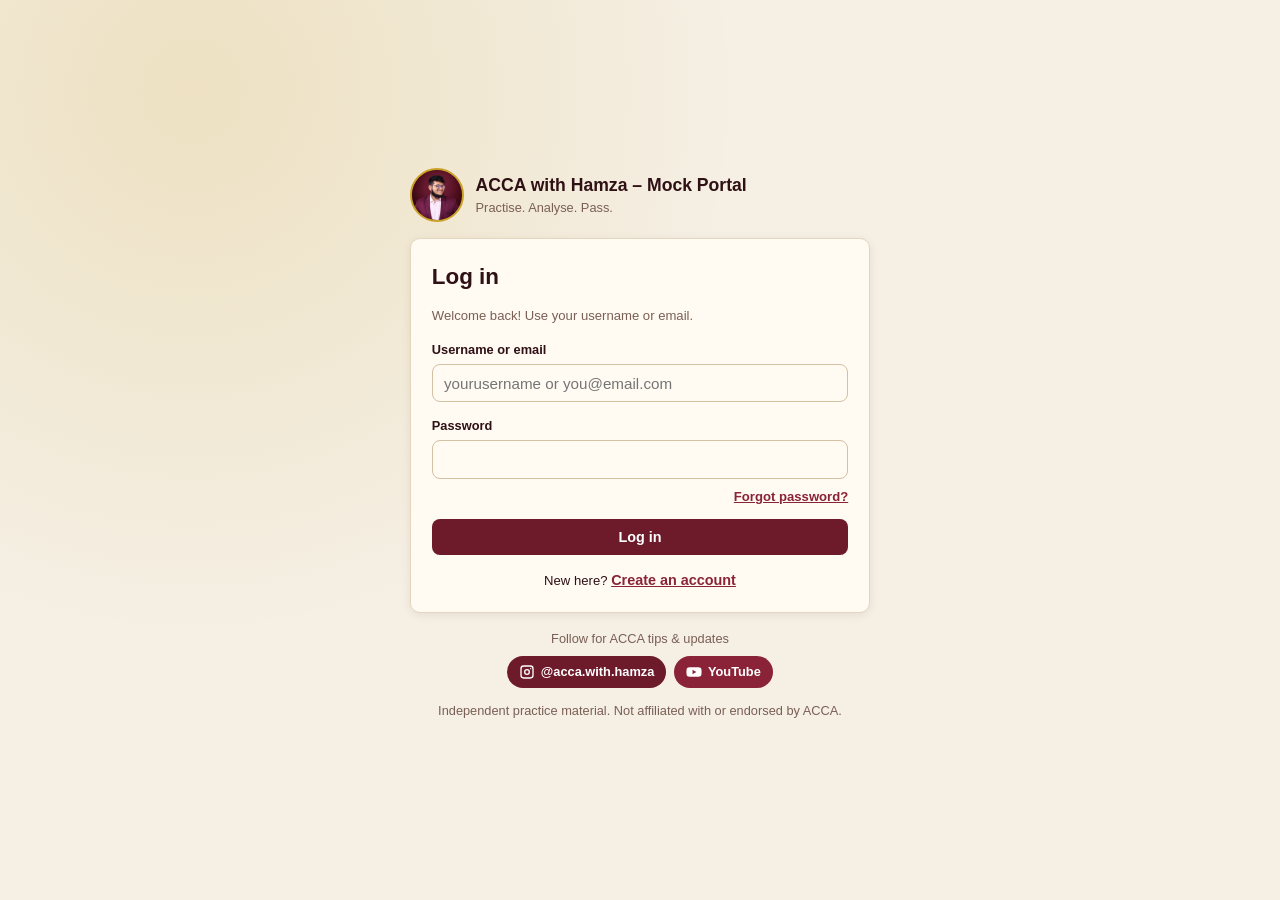
<file: index.html>
<!DOCTYPE html>
<html lang="en">
<head>
<meta charset="UTF-8">
<meta name="viewport" content="width=device-width, initial-scale=1">
<title>ACCA with Hamza – Mock Portal</title>
<meta name="description" content="ACCA mock exams in the computer-based exam format with detailed performance analysis – by @acca.with.hamza">
<meta name="theme-color" content="#6d1a2b">
<link rel="icon" href="data:image/svg+xml,%3Csvg xmlns='http://www.w3.org/2000/svg' viewBox='0 0 64 64'%3E%3Crect width='64' height='64' rx='14' fill='%236d1a2b'/%3E%3Ctext x='32' y='42' font-family='Arial' font-weight='bold' font-size='26' fill='%23c9a227' text-anchor='middle'%3EAH%3C/text%3E%3C/svg%3E">
<script>
  // apply saved theme & font size before paint
  try { var p = JSON.parse(localStorage.getItem("ah_prefs") || "{}"); document.documentElement.dataset.theme = p.theme || "light"; document.documentElement.dataset.fs = p.fs || "m"; } catch (e) {}
</script>
<link rel="stylesheet" href="css/style.css">
<script src="config.js"></script>
</head>
<body>

<!-- ===== Login / register / forgot password ===== -->
<div id="auth" class="hide"></div>

<!-- ===== Portal (dashboard, profile, history, results) ===== -->
<div id="app" class="hide">
  <header class="top">
    <button class="ibtn" id="menuBtn" aria-label="Menu"></button>
    <div class="title"><div class="logo">AH</div><span>ACCA with Hamza <span class="long">– Mock Portal</span></span></div>
    <a class="ibtn hide-sm" id="hdrInsta" target="_blank" rel="noopener" aria-label="Instagram"></a>
    <a class="ibtn hide-sm" id="hdrYt" target="_blank" rel="noopener" aria-label="YouTube"></a>
    <button class="ibtn" id="setBtn" aria-label="Settings" style="width:auto;padding:0 .3rem;gap:.35rem"></button>
  </header>
  <main id="view"></main>
  <!-- support chat -->
  <button id="chatFab" class="fab"><span class="fab-ic">💬</span><span class="fab-t">Chat with Hamza</span><span id="chatBadge" class="badge-n hide">0</span></button>
  <div id="chatBox" class="chatbox hide">
    <div class="chat-h"><span id="chatAv"></span><div style="flex:1"><b>Chat with Hamza</b><div class="small" style="opacity:.85">Private – only you and Hamza can see this</div></div><button class="ibtn" id="chatClose" aria-label="Close">✕</button></div>
    <div class="chat-body" id="chatBody"></div>
    <div class="chat-prev hide" id="chatPrev"></div>
    <div class="chat-in"><button class="ibtn att" id="chatAtt" aria-label="Attach photo" title="Attach photo">📎</button><textarea id="chatTxt" rows="1" maxlength="2000" placeholder="Type your message…"></textarea><button class="btn" id="chatSend">Send</button></div>
  </div>
</div>
<input type="file" id="chatFile" accept="image/*" class="hide">

<!-- ===== Exam (CBE style – no animations) ===== -->
<div id="scr-exam" class="cbe hide">
  <div class="cbe-top">
    <div><div class="ttl" id="exTitle"></div><div class="cand" id="exCand"></div></div>
    <div class="timer" id="timer">--:--:--</div>
  </div>
  <div class="cbe-tool">
    <div class="qn" id="qNum"></div>
    <div style="display:flex;gap:.35rem;flex-wrap:wrap">
      <button class="tbtn" id="flagBtn">⚑ Flag for review</button>
      <button class="tbtn hide" id="formulaBtn">Formula sheet</button>
      <button class="tbtn" id="calcBtn">Calculator</button>
      <button class="tbtn" id="padBtn">Scratch pad</button>
      <button class="tbtn" id="helpBtn">Help</button>
    </div>
  </div>
  <div class="cbe-body" id="qBody"><div class="cbe-inner" id="qInner"></div></div>
  <div class="cbe-foot">
    <button class="fbtn end" id="endBtn">End exam</button>
    <div style="display:flex;gap:.5rem">
      <button class="fbtn" id="prevBtn">◀ Previous</button>
      <button class="fbtn" id="navBtn">Navigator</button>
      <button class="fbtn" id="nextBtn">Next ▶</button>
    </div>
  </div>
</div>

<!-- ===== Answer review ===== -->
<div id="scr-review" class="cbe hide">
  <div class="cbe-top">
    <div><div class="ttl" id="rvTitle"></div><div class="cand" id="rvCand"></div></div>
    <button class="fbtn" id="rvBack" style="min-width:0">◀ Back to analysis</button>
  </div>
  <div class="cbe-tool"><div class="qn" id="rvNum"></div><div class="small" id="rvTag"></div></div>
  <div class="rv-wrap">
    <div class="rv-side">
      <div class="filt" id="rvFilt"></div>
      <div class="navgrid" id="rvGrid"></div>
      <div class="legend" style="flex-direction:column;gap:.3rem">
        <span><i style="background:#e5f4ea;border-color:#1e7d45"></i>Correct</span>
        <span><i style="background:#fff3dc;border-color:#a15c00"></i>Partly correct (Section B)</span>
        <span><i style="background:#fbe9e7;border-color:#b3261e"></i>Wrong</span>
        <span><i style="background:#eef0f4"></i>Not attempted</span>
      </div>
    </div>
    <div class="cbe-body" id="rvBody"><div class="cbe-inner" id="rvInner"></div></div>
  </div>
  <div class="cbe-foot">
    <span></span>
    <div style="display:flex;gap:.5rem">
      <button class="fbtn" id="rvPrev">◀ Previous</button>
      <button class="fbtn" id="rvNext">Next ▶</button>
    </div>
  </div>
</div>

<div id="layer"></div>
<div id="ovl"></div>
<div id="calcPanel" class="panel hide"><div class="mh">Calculator<button data-close="calcPanel">×</button></div>
  <div class="calc"><input class="disp" id="cDisp" readonly value="0"><div class="keys" id="cKeys"></div></div></div>
<div id="padPanel" class="panel pad hide" style="width:320px"><div class="mh">Scratch pad<button data-close="padPanel">×</button></div>
  <textarea id="padTxt" placeholder="Rough notes (not marked)"></textarea></div>
<input type="file" id="photoIn" accept="image/*" class="hide">

<script src="js/chat.js"></script>
<script src="js/app.js"></script>
</body>
</html>
</file>
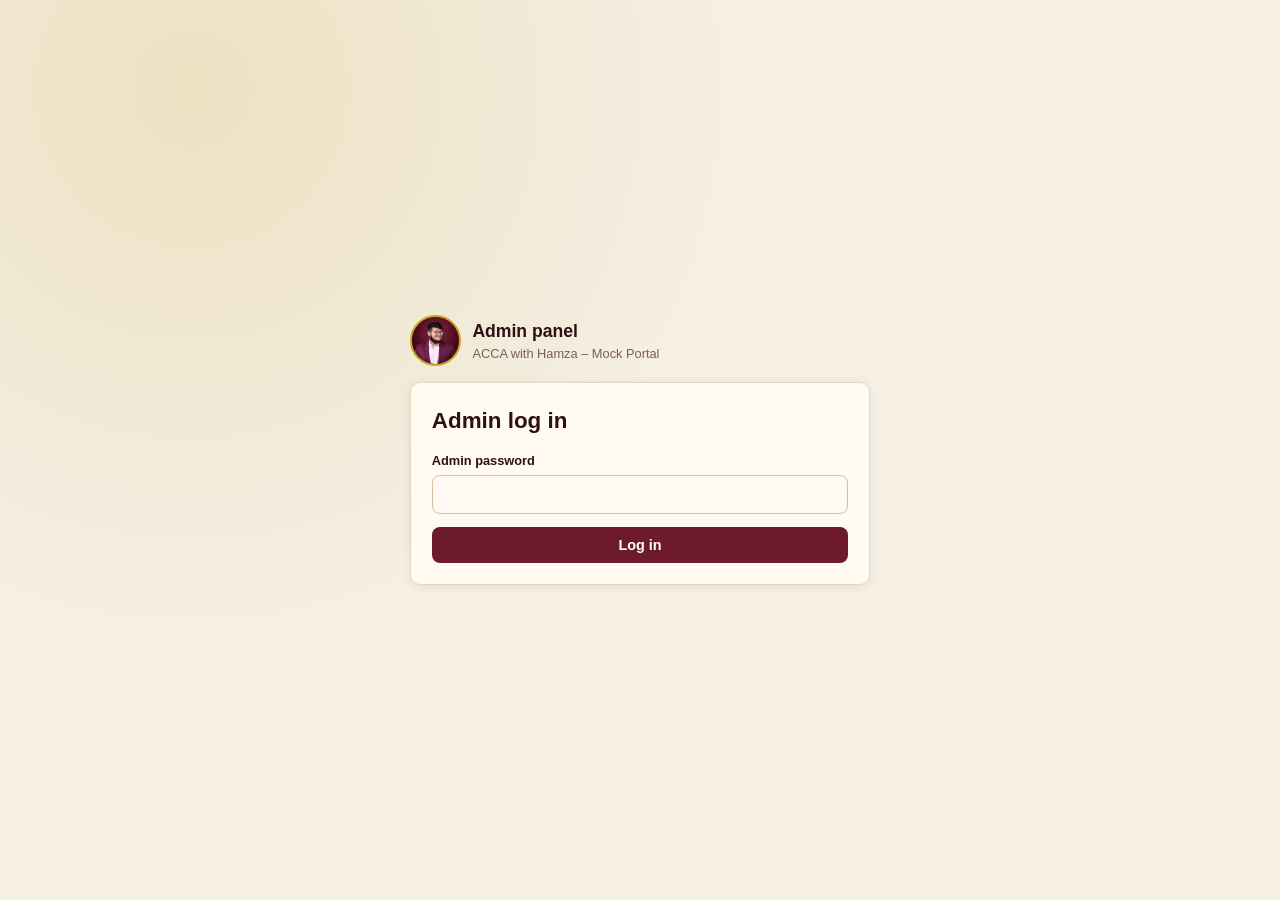
<file: admin.html>
<!DOCTYPE html>
<html lang="en">
<head>
<meta charset="UTF-8">
<meta name="viewport" content="width=device-width, initial-scale=1">
<meta name="robots" content="noindex, nofollow">
<title>Admin – ACCA with Hamza</title>
<link rel="icon" href="data:image/svg+xml,%3Csvg xmlns='http://www.w3.org/2000/svg' viewBox='0 0 64 64'%3E%3Crect width='64' height='64' rx='14' fill='%236d1a2b'/%3E%3Ctext x='32' y='42' font-family='Arial' font-weight='bold' font-size='26' fill='%23c9a227' text-anchor='middle'%3EAH%3C/text%3E%3C/svg%3E">
<script>try { var p = JSON.parse(localStorage.getItem("ah_prefs") || "{}"); document.documentElement.dataset.theme = p.theme || "light"; } catch (e) {}</script>
<link rel="stylesheet" href="css/style.css">
<style>
.atabs{display:flex;gap:.2rem;flex-wrap:wrap}
.atab{background:none;border:0;color:#fff;padding:.5rem .8rem;border-radius:8px;cursor:pointer;font-weight:600;opacity:.85;display:inline-flex;gap:.35rem;align-items:center}
.atab:hover{background:rgba(255,255,255,.12);opacity:1}
.atab.on{background:rgba(255,255,255,.18);opacity:1;box-shadow:inset 0 -3px 0 var(--gold)}
.inbox{display:grid;grid-template-columns:320px 1fr;height:calc(100vh - 8.5rem);min-height:460px;background:var(--card);border:1px solid var(--line);border-radius:var(--r);overflow:hidden}
.clist{border-right:1px solid var(--line);overflow-y:auto}
.citem{display:flex;gap:.6rem;padding:.7rem .8rem;border-bottom:1px solid var(--line);cursor:pointer;align-items:center}
.citem:hover{background:var(--card2)}.citem.on{background:var(--card2);box-shadow:inset 4px 0 0 var(--gold)}
.citem .nm{font-weight:700;font-size:.9rem}.citem .pv{font-size:.78rem;color:var(--mut);white-space:nowrap;overflow:hidden;text-overflow:ellipsis}
.thread{display:flex;flex-direction:column;min-width:0}
.thread .chat-h{border-radius:0}
.av{width:2.4rem;height:2.4rem;border-radius:50%;background:var(--pri);color:var(--gold);display:flex;align-items:center;justify-content:center;font-weight:800;font-size:.85rem;flex:0 0 auto}
tr.click{cursor:pointer}tr.click:hover td{background:var(--card2)}
.toolbar{display:flex;gap:.6rem;flex-wrap:wrap;align-items:center;margin-bottom:.9rem}
.toolbar .in{width:auto;min-width:200px;flex:1}
.toolbar select.in{flex:0 0 auto;min-width:140px}
.kv{display:grid;grid-template-columns:9rem 1fr;gap:.35rem .8rem;font-size:.88rem}
.kv span:nth-child(odd){color:var(--mut)}
@media (max-width:800px){.inbox{grid-template-columns:1fr;height:auto}.clist{max-height:260px;border-right:0;border-bottom:1px solid var(--line)}.thread{height:70vh}}
</style>
<script src="config.js"></script>
</head>
<body>
<div id="auth" class="hide"></div>
<div id="app" class="hide">
  <header class="top" style="flex-wrap:wrap">
    <div class="title"><img class="logo-img" id="aLogo" alt="" style="width:2.1rem;height:2.1rem"><span>Admin panel</span></div>
    <nav class="atabs" id="tabs"></nav>
    <button class="ibtn" id="refresh" title="Refresh data" aria-label="Refresh">⟳</button>
    <button class="ibtn" id="aout" title="Log out" aria-label="Log out" style="width:auto;padding:0 .6rem;font-weight:600">Log out</button>
  </header>
  <main id="view"></main>
</div>
<div id="ovl"></div>
<input type="file" id="aFile" accept="image/*" class="hide">
<script src="js/chat.js"></script>
<script src="js/admin.js"></script>
</body>
</html>
</file>
<file: css/style.css>
/* ===== ACCA with Hamza – Mock Portal : maroon & gold theme ===== */
:root{
  --pri:#6d1a2b;--pri2:#8a2337;--pri-ink:#fff;--gold:#c9a227;--gold-ink:#5a4507;--goldbg:#f6ebc8;
  --bg:#f5efe4;--card:#fffaf2;--card2:#f9f1e4;--ink:#2e1015;--mut:#7a5f55;--line:#e5d6c0;--line2:#d4c0a2;
  --ok:#1e7d45;--okb:#e4f3e8;--bad:#b3261e;--badb:#fbe8e6;--amb:#9a5a00;--ambb:#fff1d6;
  --shadow:0 2px 10px rgba(80,30,20,.08);--r:10px;
  /* exam (CBE) colours – always plain, like the real exam */
  --cbe:#1d3557;--cbe2:#24426b;--cbebar:#e4e8ee;--cbeline:#c7ced8;
}
html[data-theme="dark"]{
  --pri:#4a0f1c;--pri2:#6d1a2b;--gold:#d9b648;--gold-ink:#f3dc8c;--goldbg:#3d3214;
  --bg:#17100f;--card:#231918;--card2:#2c201e;--ink:#f3e9dc;--mut:#b9a497;--line:#3c2c29;--line2:#54403b;
  --ok:#5cc489;--okb:#16301f;--bad:#f08a80;--badb:#3a1714;--amb:#f0b357;--ambb:#3a2a10;--shadow:0 2px 10px rgba(0,0,0,.35);
}
html{font-size:16px}html[data-fs="s"]{font-size:14px}html[data-fs="l"]{font-size:18px}
*{box-sizing:border-box}
body{margin:0;font-family:"Segoe UI",Arial,Helvetica,sans-serif;background:var(--bg);color:var(--ink);font-size:.95rem;line-height:1.5}
button,input,select,textarea{font-family:inherit;font-size:.9rem;color:inherit}
a{color:var(--pri2)}html[data-theme="dark"] a{color:var(--gold)}
.hide{display:none!important}
.mut{color:var(--mut)}.small{font-size:.82rem}
h1{font-size:1.4rem;margin:0 0 .4rem}h2{font-size:1.15rem;margin:0 0 .8rem}h3{font-size:1rem;margin:0 0 .6rem}

/* ---------- buttons & inputs ---------- */
.btn{background:var(--pri);color:#fff;border:0;border-radius:8px;padding:.62rem 1.1rem;font-weight:600;cursor:pointer;transition:transform .15s,background .2s,box-shadow .2s;display:inline-flex;align-items:center;gap:.4rem;justify-content:center}
.btn:hover{background:var(--pri2);transform:translateY(-1px);box-shadow:var(--shadow)}
.btn.gold{background:var(--gold);color:#2b1d00}.btn.gold:hover{filter:brightness(1.05)}
.btn.ghost{background:transparent;color:var(--ink);border:1px solid var(--line2)}
.btn.ghost:hover{background:var(--card2)}
.btn.green{background:var(--ok);color:#fff}
.btn:disabled{opacity:.5;cursor:default;transform:none}
.btn.block{width:100%}
label.f{display:block;font-weight:600;font-size:.8rem;margin:.85rem 0 .3rem}
.in{width:100%;padding:.62rem .7rem;border:1px solid var(--line2);border-radius:8px;background:var(--card);font-size:.95rem;transition:border .2s,box-shadow .2s}
.in:focus{outline:none;border-color:var(--gold);box-shadow:0 0 0 3px rgba(201,162,39,.25)}
.row{display:flex;gap:.5rem}.row>.in:first-child{flex:0 0 7.5rem}
.err{color:var(--bad);font-size:.8rem;min-height:1rem;margin-top:.2rem}
.hint{font-size:.75rem;color:var(--mut);margin-top:.2rem}
.msg{padding:.6rem .8rem;border-radius:8px;font-size:.85rem;margin:.6rem 0}
.msg.e{background:var(--badb);color:var(--bad)}.msg.o{background:var(--okb);color:var(--ok)}
.linkbtn{background:none;border:0;color:var(--pri2);cursor:pointer;padding:0;font-weight:600;text-decoration:underline}
html[data-theme="dark"] .linkbtn{color:var(--gold)}

/* ---------- auth ---------- */
#auth{min-height:100vh;display:flex;align-items:center;justify-content:center;padding:1.5rem;background:radial-gradient(circle at 15% 10%,rgba(201,162,39,.18),transparent 40%),var(--bg)}
.authbox{width:100%;max-width:460px}
.brand{display:flex;align-items:center;gap:.7rem;margin-bottom:1rem}
.logo{width:2.6rem;height:2.6rem;border-radius:10px;background:var(--pri);color:var(--gold);display:flex;align-items:center;justify-content:center;font-weight:800;font-size:1rem;letter-spacing:.5px;flex:0 0 auto}
.brand b{font-size:1.1rem}.brand span{display:block;font-size:.8rem;color:var(--mut)}
.card{background:var(--card);border:1px solid var(--line);border-radius:var(--r);padding:1.3rem;box-shadow:var(--shadow)}
.authfoot{text-align:center;font-size:.8rem;color:var(--mut);margin-top:1rem}
.social{display:inline-flex;gap:.5rem;align-items:center}
.sbtn{display:inline-flex;align-items:center;gap:.35rem;padding:.4rem .75rem;border-radius:20px;background:var(--pri);color:#fff!important;text-decoration:none;font-size:.8rem;font-weight:600;transition:transform .15s}
.sbtn:hover{transform:translateY(-2px)}
.sbtn.yt{background:var(--pri2)}
.logo-img{border-radius:50%;object-fit:cover;border:2px solid var(--gold);background:var(--pri);flex:0 0 auto;display:block}
.sbtn svg{width:1rem;height:1rem;fill:currentColor}

/* ---------- app shell ---------- */
.top{position:sticky;top:0;z-index:30;background:var(--pri);color:#fff;display:flex;align-items:center;gap:.6rem;padding:.55rem .9rem;box-shadow:0 2px 8px rgba(0,0,0,.15)}
.top .title{flex:1;font-weight:700;font-size:1rem;display:flex;align-items:center;gap:.55rem;min-width:0}
.top .title span{white-space:nowrap;overflow:hidden;text-overflow:ellipsis}
.top .logo{width:2rem;height:2rem;font-size:.75rem;background:var(--gold);color:var(--pri)}
.ibtn{background:transparent;border:0;color:#fff;cursor:pointer;width:2.3rem;height:2.3rem;border-radius:8px;display:inline-flex;align-items:center;justify-content:center;transition:background .2s;text-decoration:none}
.ibtn:hover{background:rgba(255,255,255,.14)}
.ibtn svg{width:1.3rem;height:1.3rem;fill:currentColor}
.avatar{width:2.1rem;height:2.1rem;border-radius:50%;background:var(--gold);color:var(--pri);display:inline-flex;align-items:center;justify-content:center;font-weight:700;font-size:.85rem;overflow:hidden;flex:0 0 auto;background-size:cover;background-position:center;border:2px solid rgba(255,255,255,.6)}
.avatar.big{width:6rem;height:6rem;font-size:2rem;border:3px solid var(--gold)}
main{max-width:1080px;margin:0 auto;padding:1.2rem 1rem 3rem}
.view{animation:fadeUp .35s ease both}
@keyframes fadeUp{from{opacity:0;transform:translateY(10px)}to{opacity:1;transform:none}}
@keyframes pop{from{opacity:0;transform:scale(.96)}to{opacity:1;transform:none}}
@keyframes slideL{from{transform:translateX(-100%)}to{transform:none}}
@keyframes slideD{from{opacity:0;transform:translateY(-8px)}to{opacity:1;transform:none}}
@keyframes pulse{0%,100%{transform:scale(1)}50%{transform:scale(1.04)}}
@keyframes spin{to{transform:rotate(360deg)}}

/* drawer (menu) */
.scrim{position:fixed;inset:0;background:rgba(20,5,8,.45);z-index:40;animation:fadeUp .2s}
.drawer{position:fixed;top:0;left:0;bottom:0;width:280px;max-width:85vw;background:var(--card);z-index:41;box-shadow:4px 0 20px rgba(0,0,0,.2);animation:slideL .25s ease;display:flex;flex-direction:column}
.drawer .dh{background:var(--pri);color:#fff;padding:1rem;font-weight:700}
.drawer .dh span{display:block;font-weight:400;font-size:.8rem;opacity:.85}
.nav-item{display:flex;align-items:center;gap:.7rem;padding:.8rem 1rem;border:0;background:none;width:100%;text-align:left;cursor:pointer;border-left:4px solid transparent;font-size:.92rem}
.nav-item:hover{background:var(--card2)}
.nav-item.on{border-left-color:var(--gold);background:var(--card2);font-weight:700}
.nav-item .code{background:var(--pri);color:var(--gold);border-radius:6px;padding:.15rem .4rem;font-weight:800;font-size:.75rem;min-width:2.3rem;text-align:center}
.nav-item.soon{opacity:.6;cursor:default}
.nav-sec{padding:.9rem 1rem .3rem;font-size:.72rem;font-weight:700;color:var(--mut);text-transform:uppercase;letter-spacing:.06em}

/* settings dropdown */
.menu{position:fixed;top:3.5rem;right:.8rem;width:290px;background:var(--card);border:1px solid var(--line);border-radius:12px;box-shadow:0 10px 30px rgba(0,0,0,.2);z-index:41;animation:slideD .2s ease;overflow:hidden}
.menu .mhd{display:flex;gap:.7rem;align-items:center;padding:.9rem;border-bottom:1px solid var(--line)}
.menu .mhd .avatar{border-color:var(--gold)}
.menu .mi{display:flex;align-items:center;gap:.6rem;padding:.65rem .9rem;width:100%;border:0;background:none;cursor:pointer;text-align:left;font-size:.9rem}
.menu .mi:hover{background:var(--card2)}
.menu .mi svg{width:1.1rem;height:1.1rem;fill:var(--mut)}
.menu .mrow{display:flex;align-items:center;justify-content:space-between;padding:.55rem .9rem;font-size:.9rem}
.seg{display:inline-flex;border:1px solid var(--line2);border-radius:8px;overflow:hidden}
.seg button{border:0;background:none;padding:.3rem .65rem;cursor:pointer;font-weight:600}
.seg button.on{background:var(--pri);color:#fff}
.switch{width:2.6rem;height:1.45rem;border-radius:1rem;background:var(--line2);border:0;position:relative;cursor:pointer;transition:background .2s}
.switch::after{content:"";position:absolute;top:.15rem;left:.15rem;width:1.15rem;height:1.15rem;border-radius:50%;background:#fff;transition:transform .2s}
.switch.on{background:var(--gold)}.switch.on::after{transform:translateX(1.15rem)}

/* ---------- dashboard ---------- */
.announce{display:flex;gap:.6rem;align-items:center;background:var(--goldbg);color:var(--gold-ink);border:1px solid var(--gold);border-radius:var(--r);padding:.65rem .9rem;margin-bottom:1rem;font-size:.88rem;overflow:hidden}
.announce svg{width:1.2rem;height:1.2rem;fill:currentColor;flex:0 0 auto}
.grid{display:grid;gap:1rem}
.g2{grid-template-columns:repeat(auto-fit,minmax(300px,1fr))}
.g3{grid-template-columns:repeat(auto-fit,minmax(230px,1fr))}
.g4{grid-template-columns:repeat(auto-fit,minmax(140px,1fr))}
.countdown{background:linear-gradient(135deg,var(--pri),var(--pri2));color:#fff;border-radius:var(--r);padding:1.2rem 1.3rem;display:flex;justify-content:space-between;align-items:center;gap:1rem;flex-wrap:wrap;box-shadow:var(--shadow)}
.countdown .big{font-size:2.4rem;font-weight:800;color:var(--gold);line-height:1;animation:pulse 2.4s ease-in-out infinite}
.countdown .units{display:flex;gap:1.1rem;align-items:flex-end}
.countdown .units div{text-align:center}.countdown .units small{display:block;font-size:.72rem;opacity:.85}
.countdown .btn{background:rgba(255,255,255,.15)}
.stat{background:var(--card);border:1px solid var(--line);border-radius:var(--r);padding:.9rem;transition:transform .2s,box-shadow .2s}
.stat:hover{transform:translateY(-2px);box-shadow:var(--shadow)}
.stat b{display:block;font-size:1.5rem;color:var(--pri2)}html[data-theme="dark"] .stat b{color:var(--gold)}
.stat span{font-size:.78rem;color:var(--mut)}
.mock{background:var(--card);border:1px solid var(--line);border-radius:var(--r);padding:1rem;display:flex;flex-direction:column;gap:.55rem;transition:transform .2s,box-shadow .2s;position:relative;overflow:hidden}
.mock::before{content:"";position:absolute;left:0;top:0;bottom:0;width:4px;background:var(--gold)}
.mock:hover{transform:translateY(-3px);box-shadow:var(--shadow)}
.mock.locked{opacity:.65}.mock.locked::before{background:var(--line2)}
.mock .st{font-size:.82rem;color:var(--mut);flex:1}
.pill{display:inline-block;padding:.1rem .55rem;border-radius:20px;font-size:.72rem;font-weight:700}
.pill.p{background:var(--okb);color:var(--ok)}.pill.f{background:var(--badb);color:var(--bad)}.pill.s{background:var(--card2);color:var(--mut);border:1px solid var(--line)}.pill.g{background:var(--goldbg);color:var(--gold-ink)}
.sechead{display:flex;justify-content:space-between;align-items:center;margin:1.5rem 0 .7rem}
.sechead h2{margin:0}
.bar{display:grid;grid-template-columns:minmax(120px,260px) 1fr 4.5rem;gap:.7rem;align-items:center;margin:.5rem 0;font-size:.85rem}
.track{height:.8rem;background:var(--card2);border:1px solid var(--line);border-radius:6px;position:relative;overflow:hidden}
.fill{height:100%;border-radius:6px;width:0;transition:width 1s cubic-bezier(.2,.8,.2,1)}
.passline{position:absolute;left:50%;top:0;bottom:0;border-left:2px dashed var(--mut);opacity:.6}
.tiplist{margin:0;padding-left:1.1rem}.tiplist li{margin:.35rem 0;font-size:.88rem}
.follow{background:var(--card);border:2px dashed var(--gold);border-radius:var(--r);padding:1rem;display:flex;align-items:center;gap:1rem;flex-wrap:wrap}
.follow .txt{flex:1;min-width:200px}
.papercard{background:var(--card);border:1px solid var(--line);border-radius:var(--r);padding:1.2rem;cursor:pointer;transition:transform .2s,box-shadow .2s;display:flex;gap:1rem;align-items:center}
.papercard:hover{transform:translateY(-3px);box-shadow:var(--shadow)}
.papercard .code{width:3.4rem;height:3.4rem;border-radius:12px;background:var(--pri);color:var(--gold);display:flex;align-items:center;justify-content:center;font-weight:800;font-size:1.1rem;flex:0 0 auto}
.papercard.soon{cursor:default;opacity:.6}.papercard.soon:hover{transform:none;box-shadow:none}
.weak{border-left:4px solid var(--bad);background:var(--card);padding:.7rem .9rem;border-radius:0 8px 8px 0;margin:.5rem 0;border-top:1px solid var(--line);border-right:1px solid var(--line);border-bottom:1px solid var(--line)}
.empty{text-align:center;padding:1.4rem;color:var(--mut);font-size:.88rem}
table.t{width:100%;border-collapse:collapse;font-size:.86rem}
table.t th,table.t td{border-bottom:1px solid var(--line);padding:.55rem .45rem;text-align:left;vertical-align:top}
table.t th{background:var(--card2);font-size:.78rem}
.tscroll{overflow-x:auto}
.foot{font-size:.75rem;color:var(--mut);text-align:center;margin-top:2rem}

/* ---------- modal ---------- */
.ov{position:fixed;inset:0;background:rgba(20,5,8,.55);display:flex;align-items:center;justify-content:center;z-index:60;padding:1rem}
.modal{background:var(--card);color:var(--ink);border-radius:12px;max-width:640px;width:100%;max-height:90vh;overflow:auto;box-shadow:0 20px 50px rgba(0,0,0,.35);animation:pop .2s ease}
.mh{background:var(--pri);color:#fff;padding:.75rem 1rem;font-weight:700;display:flex;justify-content:space-between;align-items:center}
.mh button{background:none;border:0;color:#fff;font-size:1.3rem;cursor:pointer;line-height:1}
.mb{padding:1.1rem}
.mf{padding:.8rem 1.1rem;border-top:1px solid var(--line);display:flex;justify-content:flex-end;gap:.6rem;flex-wrap:wrap}
.spin{width:1.1rem;height:1.1rem;border:2px solid rgba(255,255,255,.5);border-top-color:#fff;border-radius:50%;animation:spin .7s linear infinite;display:inline-block}
.toast{position:fixed;bottom:1.2rem;left:50%;transform:translateX(-50%);background:var(--ink);color:var(--bg);padding:.6rem 1.1rem;border-radius:8px;z-index:70;font-size:.88rem;animation:slideD .2s}

/* ---------- results ---------- */
.scorebox{display:flex;gap:1.4rem;align-items:center;flex-wrap:wrap}
.ring{width:8.5rem;height:8.5rem;border-radius:50%;display:flex;align-items:center;justify-content:center;flex-direction:column;font-weight:700;animation:pop .5s ease}
.ring b{font-size:2.2rem}
.rec{border-left:4px solid var(--bad);background:var(--card2);padding:.65rem .9rem;margin:.6rem 0;border-radius:0 8px 8px 0;font-size:.88rem}
.rec.g{border-color:var(--ok)}.rec.b{border-color:var(--gold)}
.rec>b:first-child{display:block;margin-bottom:.15rem}
.tag{display:inline-block;font-size:.72rem;font-weight:700;padding:.1rem .5rem;border-radius:4px}
.tag.s{background:var(--okb);color:var(--ok)}.tag.a{background:var(--ambb);color:var(--amb)}.tag.w{background:var(--badb);color:var(--bad)}
.hist-recs{background:var(--card2);border-radius:8px;padding:.4rem .8rem;margin-top:.4rem}

/* ================= CBE EXAM + REVIEW (no animation) ================= */
.cbe{display:flex;flex-direction:column;height:100vh;background:#fff;color:#1d2430}
.cbe *{animation:none!important;transition:none!important}
.cbe-top{background:var(--cbe);color:#fff;display:flex;justify-content:space-between;align-items:center;padding:.5rem .9rem;gap:.6rem}
.cbe-top .ttl{font-weight:700;font-size:.95rem}.cbe-top .cand{font-size:.75rem;opacity:.85}
#scr-review .cbe-top{background:var(--pri)}
html[data-theme="dark"] #scr-review .cbe-top{background:#6d1a2b}
.timer{background:#fff;color:var(--cbe);border-radius:3px;padding:.3rem .6rem;font-weight:700;font-family:Consolas,monospace;font-size:.95rem;white-space:nowrap}
.timer.low{background:#ffe1de;color:#b3261e}
.cbe-tool{background:var(--cbebar);border-bottom:1px solid var(--cbeline);display:flex;justify-content:space-between;align-items:center;padding:.4rem .9rem;gap:.5rem;flex-wrap:wrap}
.cbe-tool .qn{font-weight:700}
.tbtn{background:#fff;border:1px solid #9aa4b2;border-radius:3px;padding:.3rem .7rem;font-size:.8rem;cursor:pointer;color:#1d2430}
.tbtn:hover{background:#f0f3f7}
.tbtn.on{background:#fff4e0;border-color:#d97706;color:#d97706;font-weight:700}
.cbe-body{flex:1;overflow:auto;padding:1.4rem 1.8rem 2.5rem}
.cbe-inner{max-width:900px}
.cbe-foot{background:var(--cbe);display:flex;justify-content:space-between;align-items:center;padding:.5rem .9rem;gap:.5rem}
#scr-review .cbe-foot{background:var(--pri)}
.fbtn{background:#fff;color:var(--cbe);border:0;border-radius:3px;padding:.5rem 1rem;font-weight:700;min-width:6rem;cursor:pointer}
.fbtn:disabled{opacity:.45;cursor:default}
.fbtn.end{background:#c0392b;color:#fff}
.qtext{font-size:1rem;line-height:1.55;margin-bottom:1rem}
.marks{float:right;font-size:.8rem;color:#5c6675;font-weight:700;margin-left:.6rem}
.opt{display:flex;gap:.6rem;align-items:flex-start;border:1px solid #d4dae3;border-radius:4px;padding:.6rem .75rem;margin:.5rem 0;cursor:pointer;line-height:1.45;background:#fff}
.opt:hover{background:#f5f8fc}
.opt input{margin-top:.2rem;transform:scale(1.15)}
.opt .L{font-weight:700;min-width:1rem}
.opt.sel{border-color:#2563eb;background:#eef4ff}
.instr{font-size:.82rem;color:#5c6675;font-style:italic;margin:-.4rem 0 .5rem}
select.gap{font-size:.92rem;padding:.2rem .35rem;border:1px solid #7d8899;border-radius:3px;margin:.1rem .2rem;background:#fffef6;max-width:100%;color:#1d2430}
.scen{background:#f6f8fb;border:1px solid #dde3ea;border-left:4px solid var(--cbe);padding:.9rem 1rem;margin-bottom:1.1rem;line-height:1.55}
.part{border-top:1px dashed #cdd4de;padding-top:1rem;margin-top:1rem}
.part:first-of-type{border-top:0;margin-top:0;padding-top:0}
.plabel{font-weight:700;margin-right:.35rem}
table.mx{border-collapse:collapse;margin:.4rem 0 .25rem;min-width:60%}
table.mx th,table.mx td{border:1px solid #cdd4de;padding:.5rem .6rem;font-size:.92rem}
table.mx th{background:#eef1f5}
table.mx td.c{text-align:center}
table.mx input{transform:scale(1.2);cursor:pointer}
.mxwrap{overflow-x:auto}
.secbanner{background:#eef1f5;border:1px solid var(--cbeline);padding:.35rem .75rem;font-weight:700;font-size:.8rem;margin-bottom:.9rem;display:inline-block;border-radius:3px}
.cbe .modal,.cbe-modal .modal{background:#fff;color:#1d2430;animation:none}
.cbe-modal .mh{background:var(--cbe)}
.cbe-modal .btn{background:var(--cbe)}.cbe-modal .btn.ghost{background:#fff;color:var(--cbe);border:1px solid var(--cbe)}
.navgrid{display:grid;grid-template-columns:repeat(auto-fill,minmax(2.9rem,1fr));gap:.4rem}
.nv{position:relative;border:1px solid #9aa4b2;background:#fff;border-radius:3px;padding:.5rem 0;font-weight:700;font-size:.8rem;cursor:pointer;color:#1d2430}
.nv.cmp{background:#dbeafe;border-color:#3b6fd8}
.nv.inc{background:#fff7d6;border-color:#c99a06}
.nv.cur{outline:2px solid #1d2430}
.nv .fl{position:absolute;top:-.4rem;right:-.3rem;color:#d97706;font-size:.9rem}
.legend{display:flex;gap:.9rem;flex-wrap:wrap;font-size:.75rem;margin:.7rem 0 .25rem;color:#1d2430}
.legend i{display:inline-block;width:.9rem;height:.9rem;border:1px solid #9aa4b2;vertical-align:-.15rem;margin-right:.25rem}
.panel{position:fixed;right:1rem;bottom:4.2rem;background:#fff;border:1px solid #8b96a6;border-radius:6px;box-shadow:0 6px 24px rgba(0,0,0,.25);z-index:40;width:260px;color:#1d2430}
.panel .mh{border-radius:6px 6px 0 0;font-size:.8rem;padding:.45rem .65rem;background:var(--cbe)}
.calc{padding:.6rem}
.calc .disp{width:100%;text-align:right;font-family:Consolas,monospace;font-size:1.25rem;padding:.5rem;border:1px solid #9aa4b2;margin-bottom:.5rem;background:#f8fafc;color:#1d2430}
.calc .keys{display:grid;grid-template-columns:repeat(4,1fr);gap:.3rem}
.calc button{padding:.55rem 0;border:1px solid #b6bfcc;background:#f4f6f9;border-radius:3px;font-weight:700;cursor:pointer;color:#1d2430}
.pad textarea{width:100%;height:220px;border:0;padding:.6rem;font-size:.9rem;resize:vertical;color:#1d2430;background:#fff}
.rv-wrap{flex:1;display:flex;overflow:hidden}
.rv-side{width:230px;border-right:1px solid var(--cbeline);overflow:auto;padding:.75rem;background:#f7f9fb}
.rv-side .navgrid{grid-template-columns:repeat(4,1fr)}
.nv.r-ok{background:#e5f4ea;border-color:#1e7d45;color:#1e7d45}
.nv.r-bad{background:#fbe9e7;border-color:#b3261e;color:#b3261e}
.nv.r-part{background:#fff3dc;border-color:#a15c00;color:#a15c00}
.nv.r-un{background:#eef0f4;color:#5c6675}
.filt{display:flex;flex-wrap:wrap;gap:.3rem;margin-bottom:.75rem}
.filt button{font-size:.75rem;padding:.25rem .5rem;border:1px solid #9aa4b2;background:#fff;border-radius:3px;cursor:pointer;color:#1d2430}
.filt button.on{background:var(--pri);color:#fff;border-color:var(--pri)}
.opt.ok{border-color:#1e7d45;background:#e5f4ea}
.opt.bad{border-color:#b3261e;background:#fbe9e7}
.badge{margin-left:auto;font-size:.75rem;font-weight:700;white-space:nowrap}
.badge.ok{color:#1e7d45}.badge.bad{color:#b3261e}
.gapans{display:inline-block;padding:0 .45rem;border-radius:3px;font-weight:700;margin:0 .1rem}
.gapans.ok,.gapans.cor{background:#e5f4ea;color:#1e7d45}.gapans.bad{background:#fbe9e7;color:#b3261e;text-decoration:line-through}
.expl{background:#f3f7ff;border:1px solid #cfdcf5;border-radius:4px;padding:.75rem .9rem;margin-top:.75rem;line-height:1.5;font-size:.92rem}
.res-line{display:flex;gap:.6rem;align-items:center;flex-wrap:wrap;margin-bottom:.6rem}
td.ok{background:#e5f4ea}td.bad{background:#fbe9e7}
.cbe .tag.s{background:#e5f4ea;color:#1e7d45}.cbe .tag.a{background:#fff3dc;color:#a15c00}.cbe .tag.w{background:#fbe9e7;color:#b3261e}

@media (max-width:700px){
  .cbe-body{padding:.9rem .75rem 2rem}
  .cbe-top .cand,.top .title span.long{display:none}
  .fbtn{min-width:0;padding:.5rem .6rem}
  .rv-wrap{flex-direction:column}
  .rv-side{width:auto;max-height:170px;border-right:0;border-bottom:1px solid var(--cbeline)}
  .rv-side .navgrid{grid-template-columns:repeat(auto-fill,minmax(2.5rem,1fr))}
  .bar{grid-template-columns:1fr 1fr 3.6rem;font-size:.8rem}
  .countdown .big{font-size:1.9rem}
  .top .hide-sm{display:none}
}
@media (prefers-reduced-motion:reduce){*{animation:none!important;transition:none!important}}

/* ===== support chat ===== */
.fab{position:fixed;right:1.1rem;bottom:1.1rem;z-index:35;background:var(--pri);color:#fff;border:2px solid var(--gold);border-radius:30px;padding:.65rem 1.1rem;font-weight:700;display:flex;align-items:center;gap:.45rem;cursor:pointer;box-shadow:0 6px 20px rgba(60,10,20,.3);transition:transform .2s;animation:pop .4s ease}
.fab:hover{transform:translateY(-3px) scale(1.03)}
.badge-n{background:var(--gold);color:#2b1d00;border-radius:10px;min-width:1.3rem;height:1.3rem;font-size:.75rem;display:inline-flex;align-items:center;justify-content:center;padding:0 .3rem;animation:pulse 1.6s infinite}
.chatbox{position:fixed;right:1.1rem;bottom:1.1rem;z-index:36;width:370px;max-width:calc(100vw - 1.2rem);height:540px;max-height:calc(100vh - 2rem);background:var(--card);border:1px solid var(--line);border-radius:16px;box-shadow:0 14px 40px rgba(0,0,0,.3);display:flex;flex-direction:column;overflow:hidden;animation:pop .2s ease}
.chat-h{background:var(--pri);color:#fff;display:flex;align-items:center;gap:.6rem;padding:.65rem .75rem}
.chat-body{flex:1;overflow-y:auto;padding:.9rem .75rem;display:flex;flex-direction:column;gap:.45rem;background:var(--bg)}
.bub{max-width:82%;padding:.5rem .7rem;border-radius:14px;font-size:.9rem;line-height:1.45;white-space:pre-wrap;word-wrap:break-word;animation:fadeUp .25s ease}
.bub.them{align-self:flex-start;background:var(--card);border:1px solid var(--line);border-bottom-left-radius:4px}
.bub.me{align-self:flex-end;background:var(--pri);color:#fff;border-bottom-right-radius:4px}
.bub.sys{border-style:dashed;border-color:var(--gold)}
.bub .tm{display:block;font-size:.68rem;opacity:.7;margin-top:.2rem;text-align:right}
.bub img{display:block;max-width:100%;max-height:260px;border-radius:8px;margin-bottom:.3rem;cursor:zoom-in;background:var(--card2);min-width:120px;min-height:80px}
.chat-in{display:flex;gap:.4rem;align-items:flex-end;padding:.55rem;border-top:1px solid var(--line);background:var(--card)}
.chat-in textarea{flex:1;resize:none;border:1px solid var(--line2);border-radius:10px;padding:.5rem .6rem;background:var(--card);max-height:110px;font-size:.9rem}
.chat-in textarea:focus{outline:none;border-color:var(--gold)}
.chat-in .btn{padding:.5rem .8rem}
.chat-in .att{color:var(--ink);font-size:1.1rem}
.chat-in .att:hover{background:var(--card2)}
.chat-prev{padding:.4rem .6rem;border-top:1px solid var(--line);display:flex;align-items:center;gap:.5rem;font-size:.8rem;background:var(--card2)}
.chat-prev img{height:3rem;border-radius:6px}
.daysep{align-self:center;font-size:.7rem;color:var(--mut);background:var(--card2);padding:.1rem .6rem;border-radius:10px;margin:.3rem 0}
@media (max-width:700px){.fab .fab-t{display:none}.fab{padding:.75rem}.chatbox{right:0;bottom:0;width:100vw;max-width:100vw;height:100vh;max-height:100vh;border-radius:0}}
</file>
